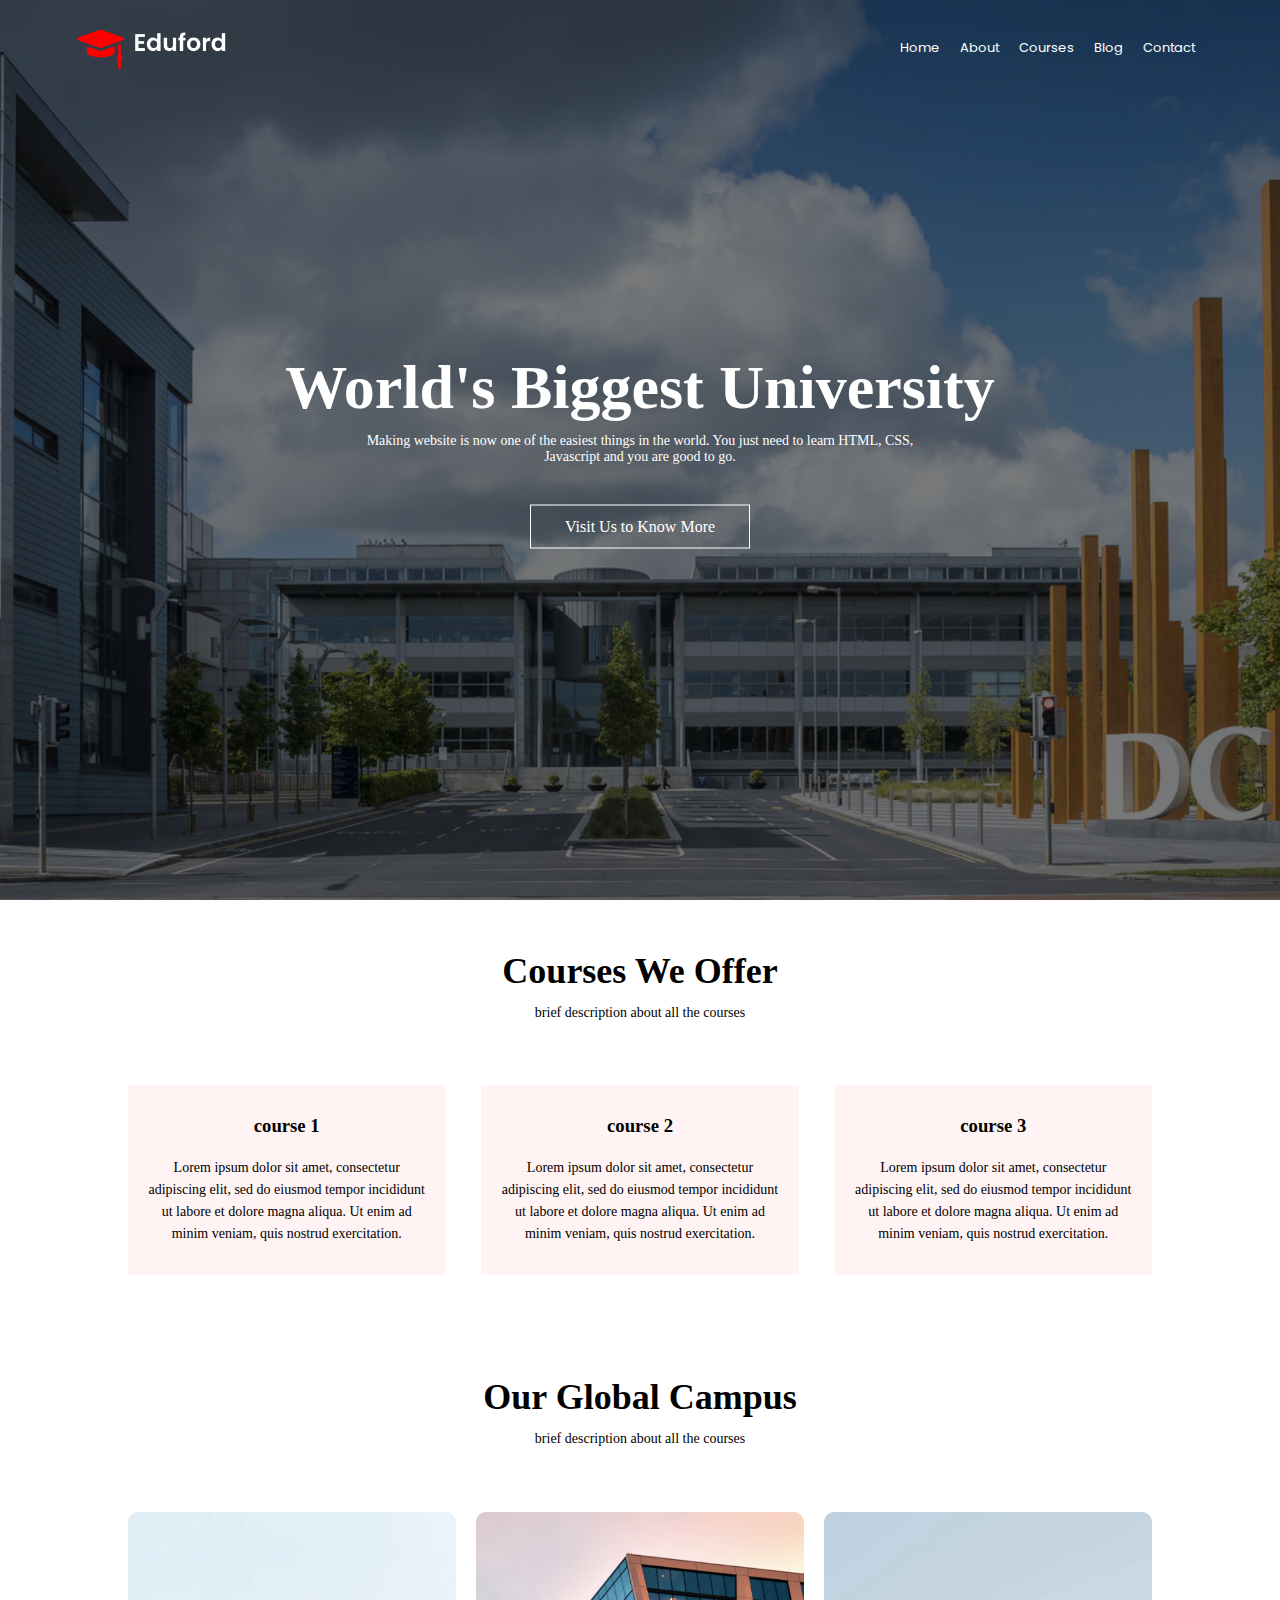
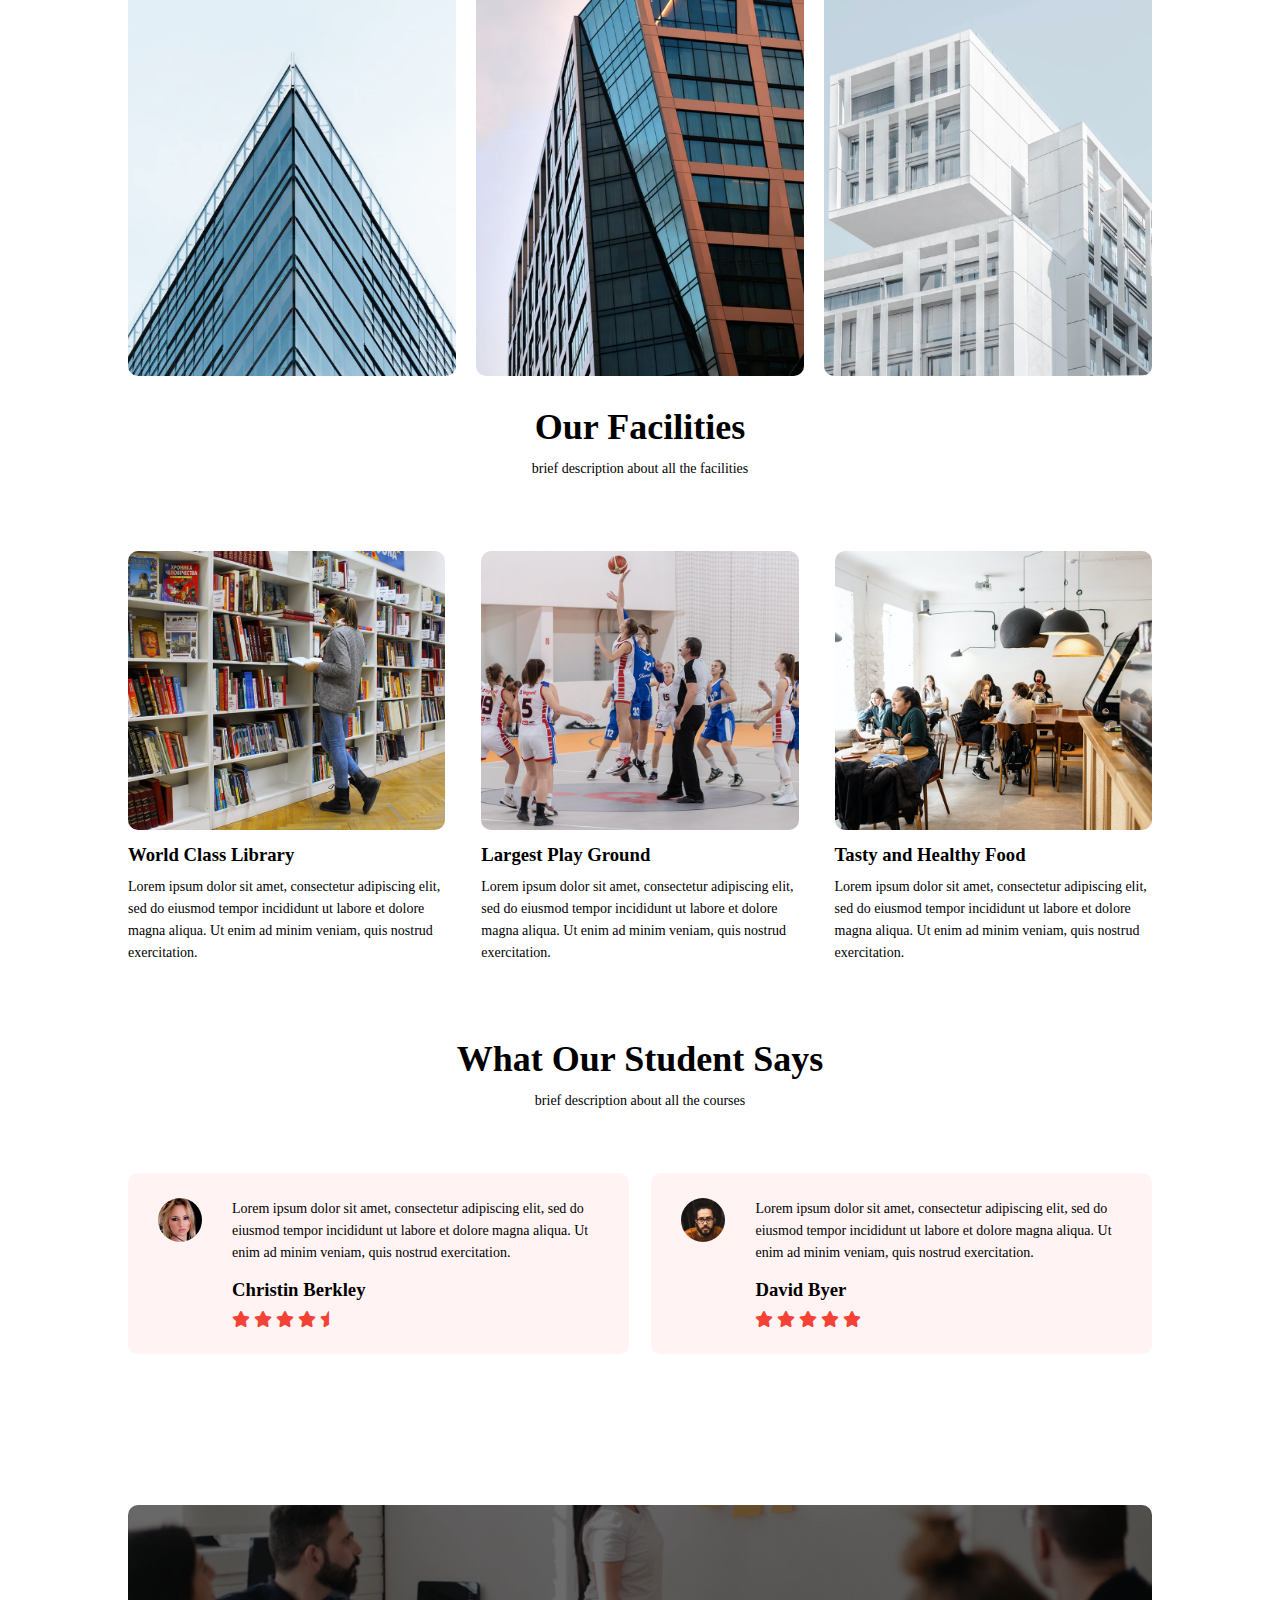
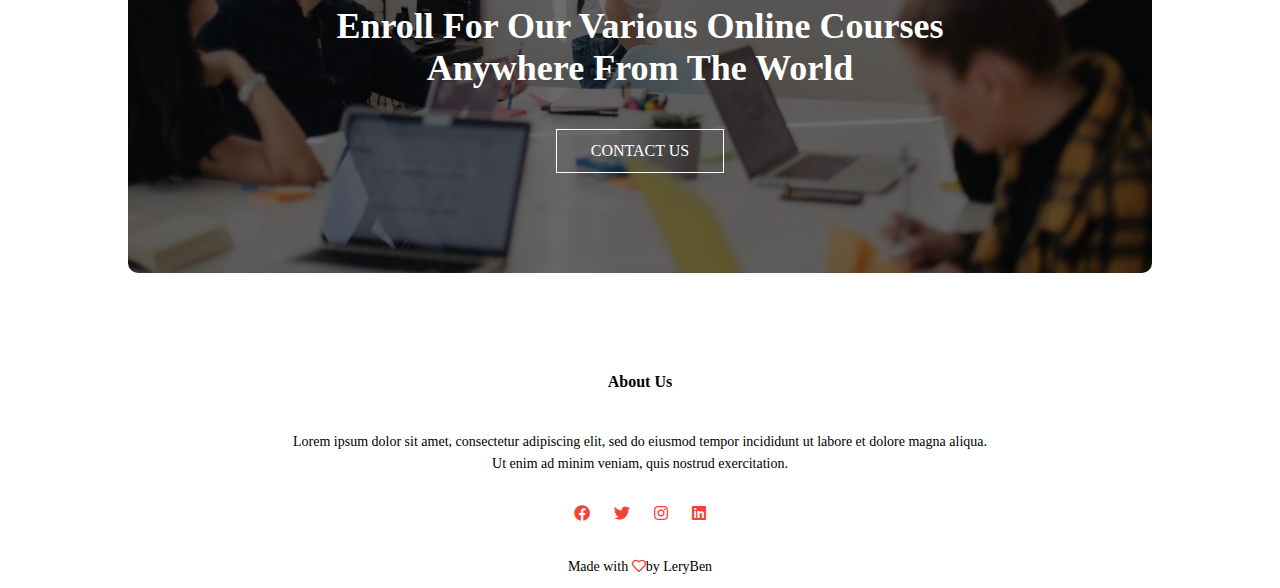
<file: index.html>
<!DOCTYPE html>
<html lang="en">
<head>
    <meta name="viewport" content="width=device-width, initial-scale=1.0">
    <title>University Website</title>
    <link rel="stylesheet" href="style.css">
    <link rel="stylesheet" href="css/all.css">
    <link rel="preconnect" href="https://fonts.googleapis.com">
    <link rel="preconnect" href="https://fonts.gstatic.com" crossorigin>
    <link href="https://fonts.googleapis.com/css2?family=Poppins:wght@300;400&display=swap" rel="stylesheet">
</head>
<body>
    <section class="header">
        <nav>
            <a href=""><img src="images/logo.png"></a>
            <div class="nav-links" id="navlink">
                <i class="fa fa-times" onclick="close_menu()"></i>
                <ul>
                    <li><a href="home.html">Home</a></li>
                    <li><a href="about.html">About</a></li>
                    <li><a href="">Courses</a></li>
                    <li><a href="">Blog</a></li>
                    <li><a href="">Contact</a></li>
                </ul>
            </div>
            <i class="fa fa-bars" onclick="menu_click()"></i>
        </nav>
        <div class="welcome-text">
            <h1>World's Biggest University</h1>
            <p>Making website is now one of the easiest things in the world. You just need to learn HTML, CSS,<br>Javascript and you are good to go.</p>
            <a href="" class="res-btn">Visit Us to Know More</a>
        </div>
    </section>
    <section class="courses">
        <h1>Courses We Offer</h1>
        <p>brief description about all the courses</p>
        <div class="row">
            <div class="course-item">
                <h3>course 1</h3>
                <p>Lorem ipsum dolor sit amet, consectetur adipiscing elit, sed do eiusmod tempor incididunt ut labore et dolore magna aliqua. Ut enim ad minim veniam, quis nostrud exercitation.</p>
            </div>
            <div class="course-item">
                <h3>course 2</h3>
                <p>Lorem ipsum dolor sit amet, consectetur adipiscing elit, sed do eiusmod tempor incididunt ut labore et dolore magna aliqua. Ut enim ad minim veniam, quis nostrud exercitation.</p>
            </div>
            <div class="course-item">
                <h3>course 3</h3>
                <p>Lorem ipsum dolor sit amet, consectetur adipiscing elit, sed do eiusmod tempor incididunt ut labore et dolore magna aliqua. Ut enim ad minim veniam, quis nostrud exercitation.</p>
            </div>
        </div>
    </section>
    <section class="campus">
        <h1>Our Global Campus</h1>
        <p>brief description about all the courses</p>
        <div class="row">
            <div class="campus-item">
                <img src="images/london.png">
                <div class="layer">
                    <h3>LONDON</h3>
                </div>
            </div>
            <div class="campus-item">
                <img src="images/newyork.png">
                <div class="layer">
                    <h3>NEWYORK</h3>
                </div>
            </div>
            <div class="campus-item">
                <img src="images/washington.png">
                <div class="layer">
                    <h3>WASHINGTON</h3>
                </div>
            </div>
        </div>
    </section>
    <section class="facilities">
        <h1>Our Facilities</h1>
        <p>brief description about all the facilities</p>
        <div class="row-facilities">
            <div class="facility-item">
                <img src="images/library.png">
                <h3>World Class Library</h3>
                <p>Lorem ipsum dolor sit amet, consectetur adipiscing elit, sed do eiusmod tempor incididunt ut labore et dolore magna aliqua. Ut enim ad minim veniam, quis nostrud exercitation.</p>
            </div>
            <div class="facility-item">
                <img src="images/basketball.png">
                <h3>Largest Play Ground</h3>
                <p>Lorem ipsum dolor sit amet, consectetur adipiscing elit, sed do eiusmod tempor incididunt ut labore et dolore magna aliqua. Ut enim ad minim veniam, quis nostrud exercitation.</p>
            </div>
            <div class="facility-item">
                <img src="images/cafeteria.png">
                <h3>Tasty and Healthy Food</h3>
                <p>Lorem ipsum dolor sit amet, consectetur adipiscing elit, sed do eiusmod tempor incididunt ut labore et dolore magna aliqua. Ut enim ad minim veniam, quis nostrud exercitation.</p>
            </div>
        </div>
    </section>
    <section class="tes">
        <h1>What Our Student Says</h1>
        <p>brief description about all the courses</p>
        <div class="tes-row">
            <div class="tes-item">
                <img src="images/user1.jpg">
                <div>
                <p>Lorem ipsum dolor sit amet, consectetur adipiscing elit, sed do eiusmod tempor incididunt ut labore et dolore magna aliqua. Ut enim ad minim veniam, quis nostrud exercitation.</p>
                <h3>Christin Berkley</h3>
                <i class="fa fa-star"></i>
                <i class="fa fa-star"></i>
                <i class="fa fa-star"></i>
                <i class="fa fa-star"></i>
                <i class="fa fa-star-half"></i>
                </div>
            </div>
            <div class="tes-item">
                <img src="images/user2.jpg">
                <div>
                <p>Lorem ipsum dolor sit amet, consectetur adipiscing elit, sed do eiusmod tempor incididunt ut labore et dolore magna aliqua. Ut enim ad minim veniam, quis nostrud exercitation.</p>
                <h3>David Byer</h3>
                <i class="fa fa-star"></i>
                <i class="fa fa-star"></i>
                <i class="fa fa-star"></i>
                <i class="fa fa-star"></i>
                <i class="fa fa-star"></i>
                </div>
            </div>
        </div>
    </section>
    <section class="cta">
        <h1>Enroll For Our Various Online Courses<br>Anywhere From The World</h1>
        <a href="" class="res-btn">CONTACT US</a>
    </section>
    <section class="footer">
        <h4>About Us</h4>
        <p>Lorem ipsum dolor sit amet, consectetur adipiscing elit, sed do eiusmod tempor incididunt ut labore et dolore magna aliqua.<br> Ut enim ad minim veniam, quis nostrud exercitation.</p>
        <div>
            <i class="fab fa-facebook icons"></i>
            <i class="fab fa-twitter icons"></i>
            <i class="fab fa-instagram icons"></i>
            <i class="fab fa-linkedin icons"></i>
        </div>
        <p>Made with <i class="far fa-heart"></i>by LeryBen</p>
    </section>
<script>
    function menu_click(){
        document.getElementById("navlink").style.right='0'
    }
    function close_menu(){
        document.getElementById("navlink").style.right='-200px'
    }
</script>
</body>
</html>
</file>
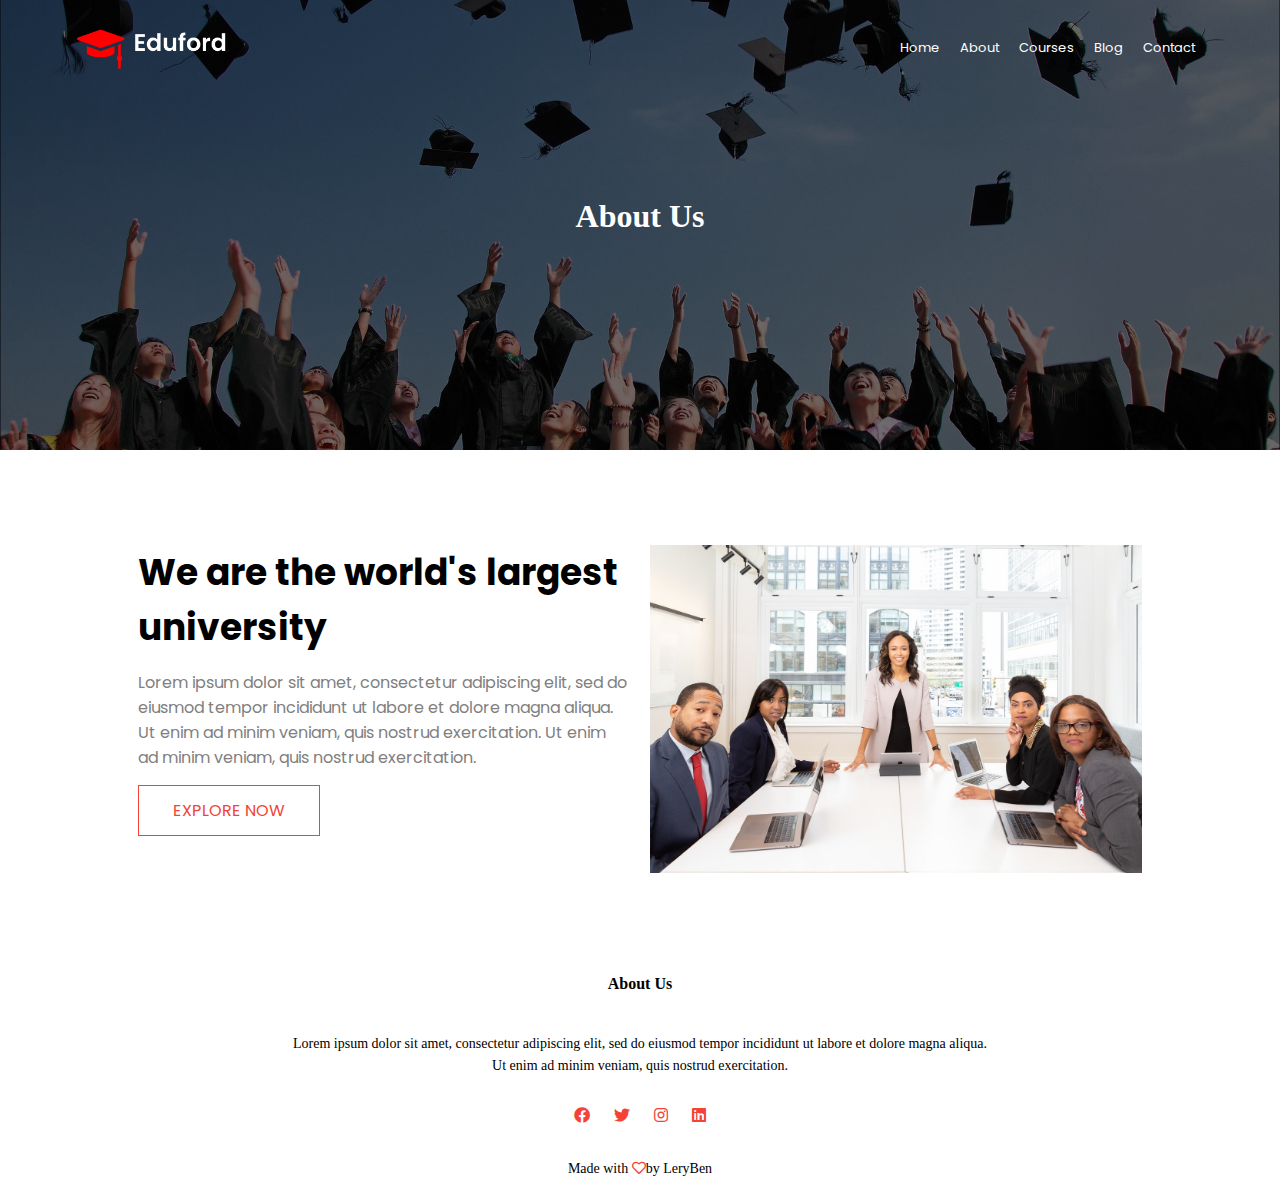
<file: about.html>
<!DOCTYPE html>
<html lang="en">
<head>
    <meta name="viewport" content="width=device-width, initial-scale=1.0">
    <title>University Website</title>
    <link rel="stylesheet" href="style.css">
    <link rel="stylesheet" href="css/all.css">
    <link rel="preconnect" href="https://fonts.googleapis.com">
    <link rel="preconnect" href="https://fonts.gstatic.com" crossorigin>
    <link href="https://fonts.googleapis.com/css2?family=Poppins:wght@300;400&display=swap" rel="stylesheet">
</head>
<body>
    <section class="sub-header">
        <nav>
            <a href=""><img src="images/logo.png"></a>
            <div class="nav-links" id="navlink">
                <i class="fa fa-times" onclick="close_menu()"></i>
                <ul>
                    <li><a href="index.html">Home</a></li>
                    <li><a href="">About</a></li>
                    <li><a href="">Courses</a></li>
                    <li><a href="">Blog</a></li>
                    <li><a href="">Contact</a></li>
                </ul>
            </div>
            <i class="fa fa-bars" onclick="menu_click()"></i>
        </nav>
        <h1>About Us</h1>
    </section>
    <section class="about">
        <div class="row-about">
            <div class="about-section">
                <h1>We are the world's largest university</h1>
                <p>Lorem ipsum dolor sit amet, consectetur adipiscing elit, sed do eiusmod tempor incididunt ut labore et dolore magna aliqua. Ut enim ad minim veniam, quis nostrud exercitation.  Ut enim ad minim veniam, quis nostrud exercitation.</p>
                <a href="" class="explore-btn">EXPLORE NOW</a>
            </div>
            <div class="about-section">
                <img src="images/about.jpg" width="100%">
            </div>
        </div>
    </section>
    <section class="footer">
        <h4>About Us</h4>
        <p>Lorem ipsum dolor sit amet, consectetur adipiscing elit, sed do eiusmod tempor incididunt ut labore et dolore magna aliqua.<br> Ut enim ad minim veniam, quis nostrud exercitation.</p>
        <div>
            <i class="fab fa-facebook icons"></i>
            <i class="fab fa-twitter icons"></i>
            <i class="fab fa-instagram icons"></i>
            <i class="fab fa-linkedin icons"></i>
        </div>
        <p>Made with <i class="far fa-heart"></i>by LeryBen</p>
    </section>
<script>
    function menu_click(){
        document.getElementById("navlink").style.right='0'
    }
    function close_menu(){
        document.getElementById("navlink").style.right='-200px'
    }
</script>
</body>
</html>
</file>
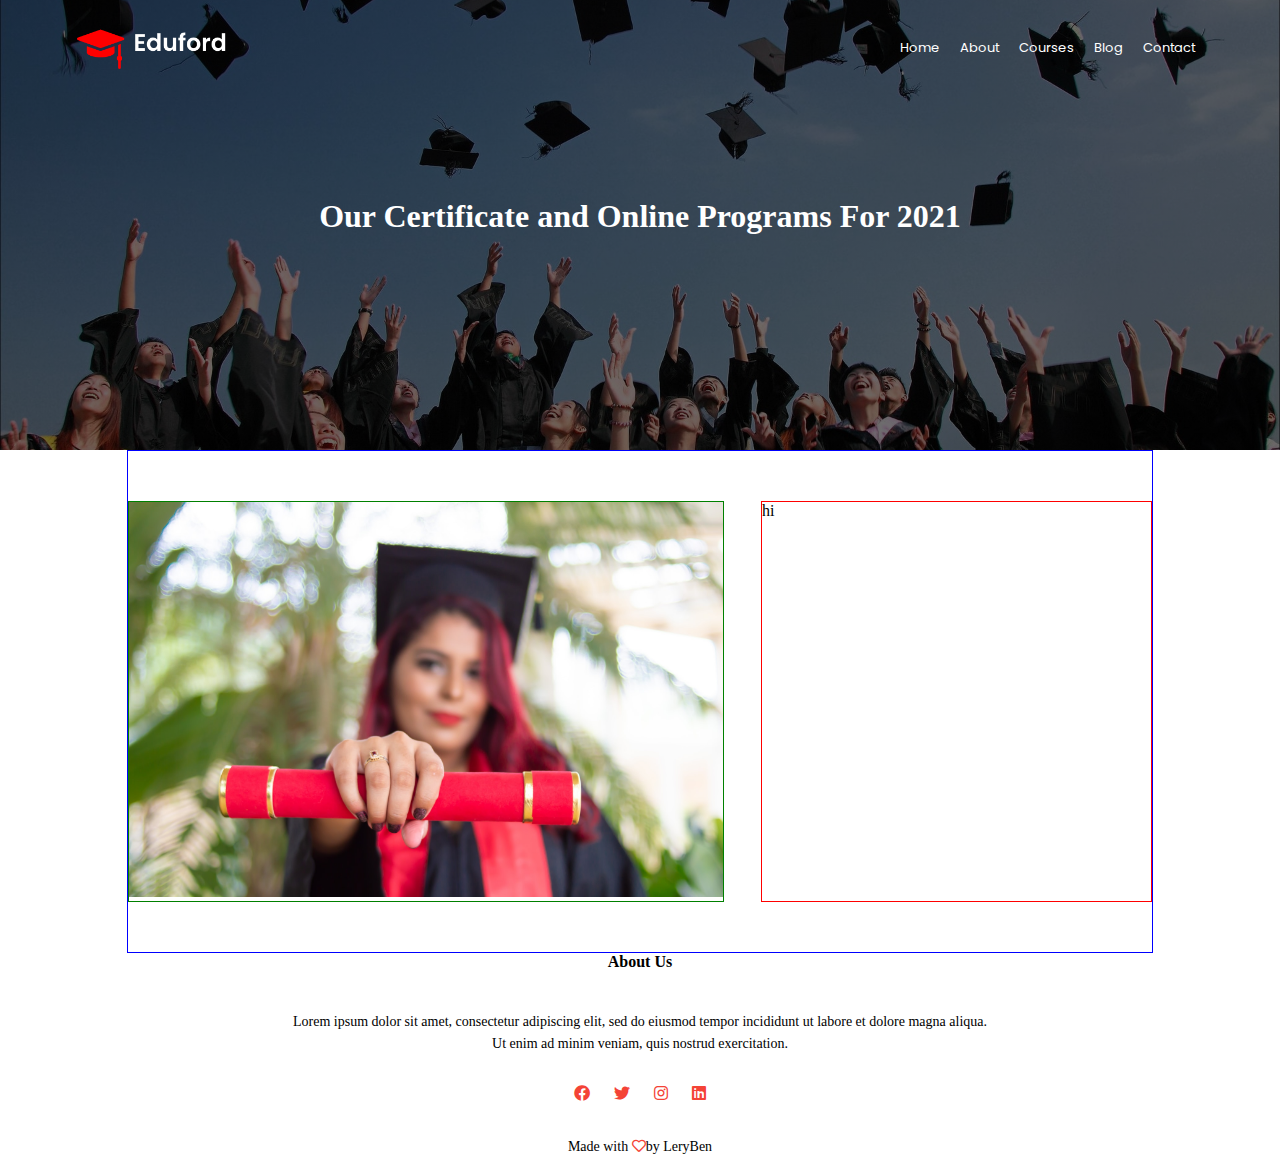
<file: blog.html>
<!DOCTYPE html>
<html lang="en">
<head>
    <meta name="viewport" content="width=device-width, initial-scale=1.0">
    <title>University Website</title>
    <link rel="stylesheet" href="style.css">
    <link rel="stylesheet" href="css/all.css">
    <link rel="preconnect" href="https://fonts.googleapis.com">
    <link rel="preconnect" href="https://fonts.gstatic.com" crossorigin>
    <link href="https://fonts.googleapis.com/css2?family=Poppins:wght@300;400&display=swap" rel="stylesheet">
</head>
<body>
    <section class="sub-header">
        <nav>
            <a href=""><img src="images/logo.png"></a>
            <div class="nav-links" id="navlink">
                <i class="fa fa-times" onclick="close_menu()"></i>
                <ul>
                    <li><a href="index.html">Home</a></li>
                    <li><a href="">About</a></li>
                    <li><a href="">Courses</a></li>
                    <li><a href="">Blog</a></li>
                    <li><a href="">Contact</a></li>
                </ul>
            </div>
            <i class="fa fa-bars" onclick="menu_click()"></i>
        </nav>
        <h1>Our Certificate and Online Programs For 2021</h1>
    </section>
    <section class="blogs">
        <div class="blogs-row">
            <div id="blogs-col-1">
                <img src="images/certificate.jpg" width="100%">
            </div>
            <div id="blogs-col-2">
                hi
            </div>
        </div>
    </section>
    <section class="footer">
        <h4>About Us</h4>
        <p>Lorem ipsum dolor sit amet, consectetur adipiscing elit, sed do eiusmod tempor incididunt ut labore et dolore magna aliqua.<br> Ut enim ad minim veniam, quis nostrud exercitation.</p>
        <div>
            <i class="fab fa-facebook icons"></i>
            <i class="fab fa-twitter icons"></i>
            <i class="fab fa-instagram icons"></i>
            <i class="fab fa-linkedin icons"></i>
        </div>
        <p>Made with <i class="far fa-heart"></i>by LeryBen</p>
    </section>
<script>
    function menu_click(){
        document.getElementById("navlink").style.right='0'
    }
    function close_menu(){
        document.getElementById("navlink").style.right='-200px'
    }
</script>
</body>
</html>
</file>
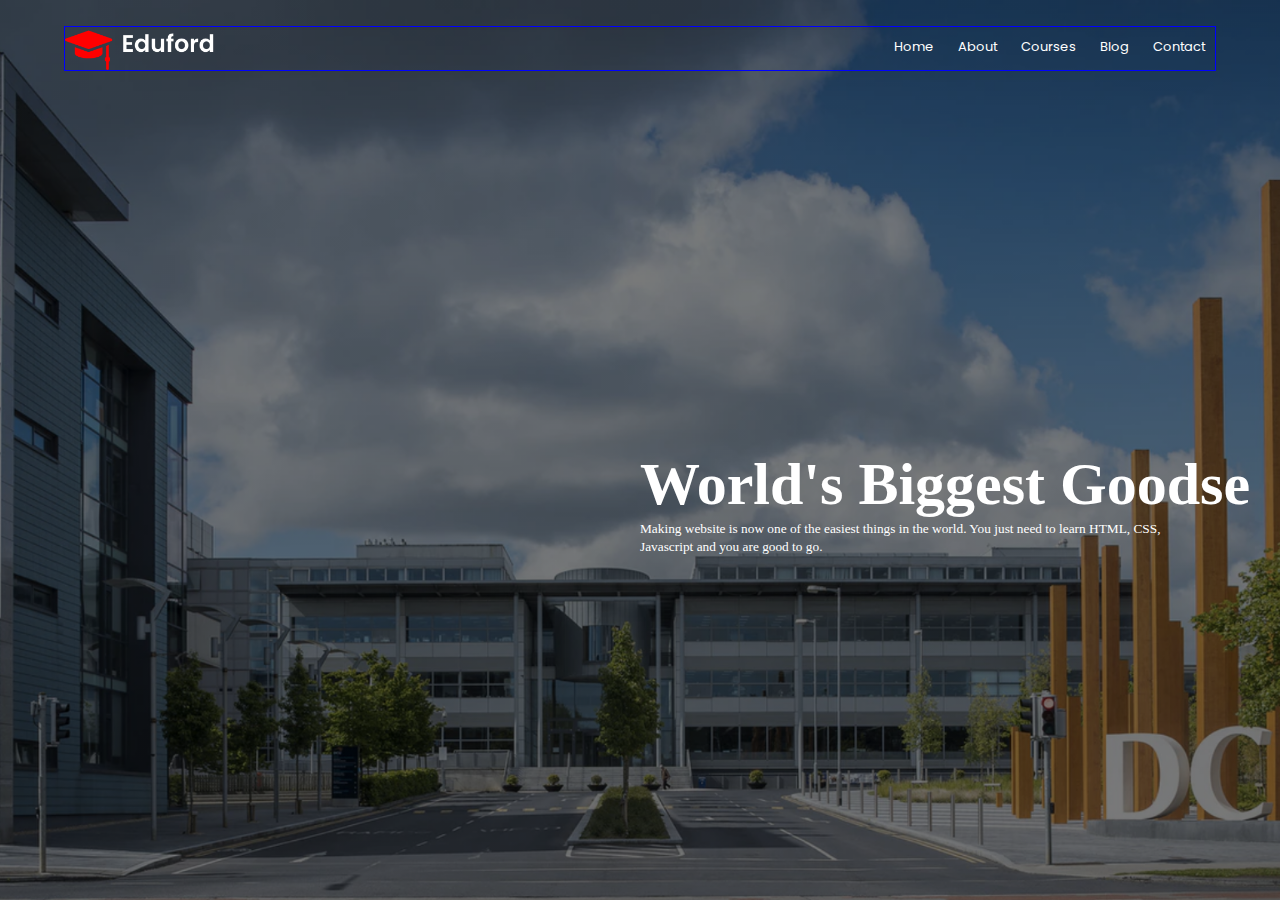
<file: test.html>
<!DOCTYPE html>
<html lang="en">
<head>
    <meta name="viewport" content="width=device-width, initial-scale=1.0">
    <title>University Website</title>
    <link rel="stylesheet" href="test_style.css">
    <link rel="stylesheet" href="css/all.css">
    <link rel="preconnect" href="https://fonts.googleapis.com">
    <link rel="preconnect" href="https://fonts.gstatic.com" crossorigin>
    <link href="https://fonts.googleapis.com/css2?family=Poppins:wght@300;400&display=swap" rel="stylesheet">
</head>
<body>
    <section class="header">
        <nav>
            <img src="images/logo.png">
            <div class="links">
            <i class="fas fa-times"></i>
            <ul>
                <li><a href="">Home</a></li>
                <li><a href="">About</a></li>
                <li><a href="">Courses</a></li>
                <li><a href="">Blog</a></li>
                <li><a href="">Contact</a></li>
            </ul>
            </div>
        </nav>
        <div class="welcome-text">
            <h1>World's Biggest Goodse</h1>
            <p><small>Making website is now one of the easiest things in the world. You just need to learn HTML, CSS,<br>
            Javascript and you are good to go.</small></p>
        </div>
    </section>
</body>
</html>
</file>
<file: style.css>
*{
    margin: 0;
    padding: 0;
}
.header{
    background-image: linear-gradient(rgba(0, 0, 0, 0.527),rgba(0, 0, 0, 0.527)),url("images/banner.png");
    background-size: cover;
    background-position: center;
    min-height: 100vh;
    position: relative;
}
nav img{
    width: 150px;
}
nav{
    display: flex;
    padding: 2% 6%;
    /* align-items: center; */
    justify-content: space-between;
}
.nav-links{
    flex: 1;
    text-align: right;
    padding-top: 6px;
}
.nav-links ul li{
    display: inline-block;
    list-style: none;
    padding-left: 8px;
    padding-right: 8px;
    padding-top:6px;
    padding-bottom: 6px;
}
.nav-links ul li a{
    color: white;
    font-family: 'Poppins', sans-serif;
    font-size: 13px;
    text-decoration: none;
}
.nav-links ul li::after{
    content: '';
    background-color: crimson;
    display: block;
    width: 0%;
    height: 2px;
    margin: auto;
    transition: 0.5s;
}
.nav-links ul li:hover::after{
    width: 100%;
}
.welcome-text{
    position: absolute;
    color: #fff;
    width: 90%;
    top: 50%;
    left: 50%;
    transform: translate(-50%, -50%);
    text-align: center;
}
.welcome-text h1{
    font-size: 62px;
}
.welcome-text p{
    font-size: 14px;
    margin: 10px 0 40px;
}
.res-btn{
    text-decoration: none;
    color: white;
    border: 1px solid white;
    display: inline-block;
    padding: 12px 34px;
    cursor: pointer;
    background: transparent;
    position: relative;
}
.res-btn:hover{
    border: 1px solid #f44336;
    background-color: #f44336;
    transition: 1s;
}
i.fa-bars{
    display: none;
}
i.fa-times{
    display: none;
}
@media(max-width: 700px){
    .welcome-text h1{
        font-size: 20px;
    }
    .nav-links ul li{
        display: block;
    }
    .nav-links{
        position: absolute;
        top: 0;
        right: -200px;
        width: 200px;
        height: 100vh;
        text-align: left;
        background-color: #f44336;
        z-index: 2;
        transition: 0.5s;
    }
    nav .fa{
        display: block;
        color: white;
        font: 22px;
        margin: 10px;
        cursor: pointer;
    }
    .nav-links ul{
        padding: 30px;
    }
}
.courses{
    width: 80%;
    margin: auto;
    text-align: center;
    padding-top: 50px;
}
.courses h1{
    font-size: 36px;
    font-weight: 600;
}
.courses p{
    font-size: 14px;
    padding: 10px;
    line-height: 22px;
    font-weight: 300;
}
.row{
    display: flex;
    justify-content: space-between;
    margin-top: 5%;
}
.course-item{
    flex-basis: 31%;
    background-color: #fff3f3;
    border-radius: 3px;
    margin-bottom: 5%;
    padding-top: 20px;
    padding-bottom: 20px;
    padding-right: 6px;
    padding-left: 6px;
    box-sizing: border-box;
}
h3{
    text-align: center;
    margin: 10px 0;
}
.course-item:hover{
    box-shadow: 0 0 20px 0 rgba(0, 0, 0, 0.2);
    transition: 0.5s;
}
@media(max-width: 700px){
    .row{
        flex-direction: column;
    }
}
.campus{
    margin: auto;
    width: 80%;
    text-align: center;
    padding-top: 50px;
}
.campus h1{
    font-size: 36px;

}
.campus p{
    font-size: 14px;
    padding: 10px;
    line-height: 22px;
    margin-bottom: 10px;
}
.campus .row{
    display: flex;
}
.campus-item{
    flex-basis: 32%;
    border-radius: 10px;
    margin-bottom: 30px;
    position: relative;
    overflow: hidden;
}
.campus-item img{
    width: 100%;
    display: block;
}
.layer{
    position: absolute;
    top:0;
    left:0;
    width: 100%;
    height: 100%;
}
.layer:hover{
    background-color: rgba(226, 0, 0, 0.7);
    transition: 0.5s;
}
.layer h3{
    bottom: 0;
    position: absolute;
    left: 50%;
    transform: translate(-50%);
    color: #fff;
    font-size: 26px;
    font-weight: 500;
    opacity: 0;
}
.layer:hover h3{
    opacity: 1;
    bottom: 49%;
    transition: 0.5s;
}
.facilities h1{
    font-size: 36px;
}
.facilities p{
    font-size: 14px;
    padding: 10px;
    line-height: 22px;
    margin-bottom: 10px;
}
.facilities{
    width: 80%;
    margin: auto;
    text-align: center;
    margin-bottom: 5%;
}
.facilities img{
    width: 100%;
    border-radius: 10px;
}
.facility-item{
    flex-basis: 31%;
    border-radius: 10px;
    margin-top: 5%;
    text-align: left;
}
.row-facilities{
    display: flex;
    justify-content: space-between;
}
.facility-item h3{
    text-align: left;
}
.facility-item p{
    padding: 0;
}
@media(max-width: 700px){
    .row-facilities{
        flex-direction: column;
    }
}
.tes h1{
    font-size: 36px;
}
.tes p{
    font-size: 14px;
    padding: 10px;
    line-height: 22px;
    margin-bottom: 10px;
}
.tes{
    width: 80%;
    margin: auto;
    text-align: center;
}
.tes-row{
    display: flex;
    justify-content: space-between;
    margin-top: 5%;
}
.tes-item{
    flex-basis: 44%;
    display: flex;
    padding: 25px;
    margin-bottom: 5%;
    text-align: left;
    background-color: #fff3f3;
    border-radius: 10px;
    cursor: pointer;
}
.tes-item img{
    height: 44px;
    border-radius: 50%;
    margin-left: 5px;
    margin-right: 30px;
}
.tes-item p{
    padding: 0;
}
.tes-item h3{
    text-align: left;
    margin-top: 15px;
}
.tes-item .fa{
    color: #f44336;
}
@media(max-width: 700px){
    .tes-row{
        flex-direction: column;
    }
    .tes-item img{
        margin-left: 0;
        margin-right: 15px;
    }
}
.cta h1{
    font-size: 36px;
    color: white;
    margin-bottom: 40px;
    padding: 0;
}
.cta{
    width: 80%;
    margin: 100px auto;
    text-align: center;
    background-image: linear-gradient(rgba(0,0,0,0.57),rgba(0,0,0,0.57)),url("images/banner2.jpg");
    background-size: cover;
    background-position: center;
    padding: 100px 0;
    border-radius: 10px;
    color: white;
}
@media(max-width: 700px){
    .cta h1{
        font-size: 24px;
    }
}
.footer{
    width: 100%;
    text-align: center;
}
.footer h4{
    margin-bottom: 30px;
}
.footer p{
    font-size: 14px;
    padding: 10px;
    line-height: 22px;
}
.icons{
    margin: 20px 10px 25px 10px;
    color: #f44336;
}
.fa-heart{
    color: #f44336;
}
.sub-header{
    width: 100%;
    text-align: center;
    height: 50vh;
    background-image: linear-gradient(rgba(0,0,0,0.57),rgba(0,0,0,0.57)),url("images/background.jpg");
    color: white;
    background-position: center;
    background-size: cover;
}
.sub-header h1{
    margin-top: 100px;
}
.about{
    width: 80%;
    margin: auto;
    text-align: left;
    padding: 80px 0px;
    font-family: 'Poppins', sans-serif;
}
.about-section{
    flex-basis: 48%;
    padding: 15px 10px;
}
.row-about{
    display: flex;
    justify-content: space-between;
}
.about h1{
    font-size: 36px;
    padding: 0;
}
.about p{
    color: grey;
    padding: 15px 0px;
}
.explore-btn{
    text-decoration: none;
    border: 1px solid #f44336;
    color: #f44336;
    padding: 12px 34px;
    background-color: transparent;
    display: inline-block;
}
.explore-btn:hover{
    background-color: #f44336;
    color: white;
    transition: 0.5s;
}
@media(max-width: 700px){
    .row-about{
        flex-direction: column;
    }
    .about{
        text-align: center;
    }
}
.blogs{
    width: 80%;
    margin: auto;
    padding: 50px 0px;
    border: 1px solid blue;
}
.blogs-row{
    display: flex;
    justify-content: space-between;
}
#blogs-col-1{
    flex-basis: 58%;
    border: 1px solid green;
}
#blogs-col-2{
    flex-basis: 38%;
    border: 1px solid red;
}
</file>
<file: test_style.css>
*{
    padding: 0;
    margin: 0;
}
.header{
    min-height: 100vh;
    background-image: linear-gradient(rgba(0,0,0,0.527),rgba(0,0,0,0.527)),url("images/banner.png");
    background-size: cover;
    background-position: center;
    padding-top: 2%;
    box-sizing: border-box;
    padding-left: 5%;
    padding-right: 5%;
    position: relative;
}
.header nav img{
    width: 150px;
}
.header nav{
    border: 1px solid blue;
}
nav{
   display: flex;
   justify-content: space-between;
}
nav ul li{
    display: inline-block;
    margin: 0px 10px 0px 10px;
    color: white;
    font-family: 'Poppins', sans-serif;
    font-size: 13px;
}
nav ul{
    padding-top: 10px;
}
nav ul li a{
    color: white;
    text-decoration: none;
}
nav ul li::after{
    content: '';
    background-color: crimson;
    height: 2px;
    display: block;
    width: 0px;
    margin: auto;
    transition: 0.5s;
}
nav ul li:hover::after{
    width: 100%;
}
nav .links .fa-times{
    color: white;
    padding: 10px;
    cursor: pointer;
}
nav .links .fa-times{
    display: none;
}
@media(max-width: 700px){
    nav ul li{
        display: block;
        padding-bottom: 10px;
    }
    nav ul{
        padding-top: 60px;
        padding-left: 25px;
    }
    .links{
        position: absolute;
        top: 0;
        right:0;
        height: 100vh;
        background-color: #f44336;
        width: 200px;
        box-sizing: border-box;
    }
    nav .links .fa-times{
        display: block;
    }
}
.header .welcome-text h1{
    font-size: 60px;
    color: white;
}
.header .welcome-text p{
    color: white;
}
.header .welcome-text{
    /* width: 80%; */
    position: absolute;
    top: 50%;
    left: 50%;
    /* transform: translate(-50%,-50%); */
    /* text-align: center; */
}
</file>
